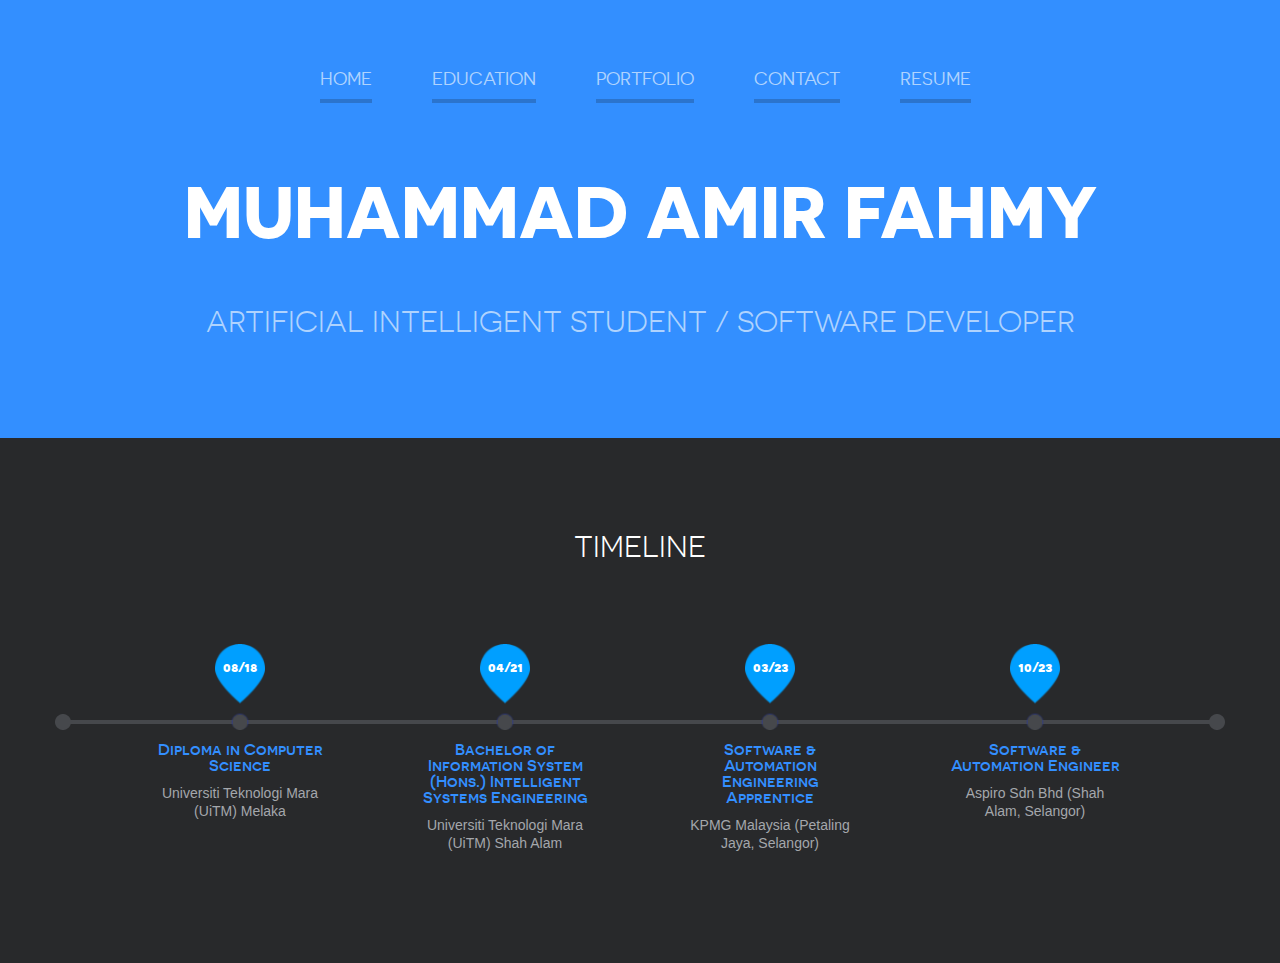
<file: index.html>
<!DOCTYPE html>
<!--[if lte IE 8]> <html class="oldie" lang="en"> <![endif]-->
<!--[if IE 9]> <html class="ie9" lang="en"> <![endif]-->
<!--[if gt IE 9]><!-->
<html lang="en">
  <!--<![endif]-->
  <head>
    <meta charset="utf-8" />
    <meta
      name="viewport"
      content="width=device-width, initial-scale=1, maximum-scale=1, minimum-scale=1, user-scalable=no"
    />
    <meta http-equiv="X-UA-Compatible" content="IE=edge,chrome=1" />
    <meta name="format-detection" content="telephone=no" />
    <title>Muhammad Amir Fahmy</title>
    <link
      rel="stylesheet"
      href="js/fancybox/jquery.fancybox.css"
      type="text/css"
      media="screen"
    />
    <link rel="stylesheet" href="css/all.css" />
    <link rel="stylesheet" href="css/screen.css" />
    <!--[if lt IE 9]>
      <script src="http://html5shiv.googlecode.com/svn/trunk/html5.js"></script>
    <![endif]-->
  </head>
  <body>
    <div id="wrapper">
      <div class="wrapper-holder">
        <header id="header">
          <a class="menu_trigger" href="#">menu</a>
          <nav id="nav">
            <ul>
              <li><a class="active" href="index.html">Home</a></li>
              <li><a href="educations.html">Education</a></li>
              <li><a href="portfolio.html">Portfolio</a></li>
              <li><a href="contact.html">Contact</a></li>
              <li><a href="./files/RESUME_FAHMY.pdf">Resume</a></li>
            </ul>
          </nav>
          <h1 class="logo">Muhammad Amir Fahmy</h1>
          <h2 class="slogan">
            Artificial Intelligent Student / Software Developer
          </h2>
        </header>
      </div>
      <div class="wrapper-holder grey">
        <section id="main">
          <h2>Timeline</h2>
          <div class="box_timeline_holder">
            <div class="box_timeline">
              <ul>
                <li>
                  <div class="date">
                    <span>08/18</span>
                  </div>
                  <h3>Diploma in Computer Science</h3>
                  <p>Universiti Teknologi Mara (UiTM) Melaka</p>
                </li>
                <li>
                  <div class="date">
                    <span>04/21</span>
                  </div>
                  <h3>
                    Bachelor of Information System (Hons.) Intelligent Systems
                    Engineering
                  </h3>
                  <p>Universiti Teknologi Mara (UiTM) Shah Alam</p>
                </li>
                <li>
                  <div class="date">
                    <span>03/23</span>
                  </div>
                  <h3>Software & Automation Engineering Apprentice</h3>
                  <p>KPMG Malaysia (Petaling Jaya, Selangor)</p>
                </li>
                <li>
                  <div class="date">
                    <span>10/23</span>
                  </div>
                  <h3>Software & Automation Engineer</h3>
                  <p>Aspiro Sdn Bhd (Shah Alam, Selangor)</p>
                </li>
              </ul>
            </div>
          </div>
        </section>
      </div>
    </div>
    <script src="http://code.jquery.com/jquery-1.11.1.min.js"></script>
    <script src="js/isotope.pkgd.min.js"></script>
    <script src="js/cells-by-row.js"></script>
    <script
      type="text/javascript"
      src="js/fancybox/jquery.fancybox.pack.js"
    ></script>
    <script type="text/javascript" src="js/main.js"></script>
  </body>
</html>
</file>
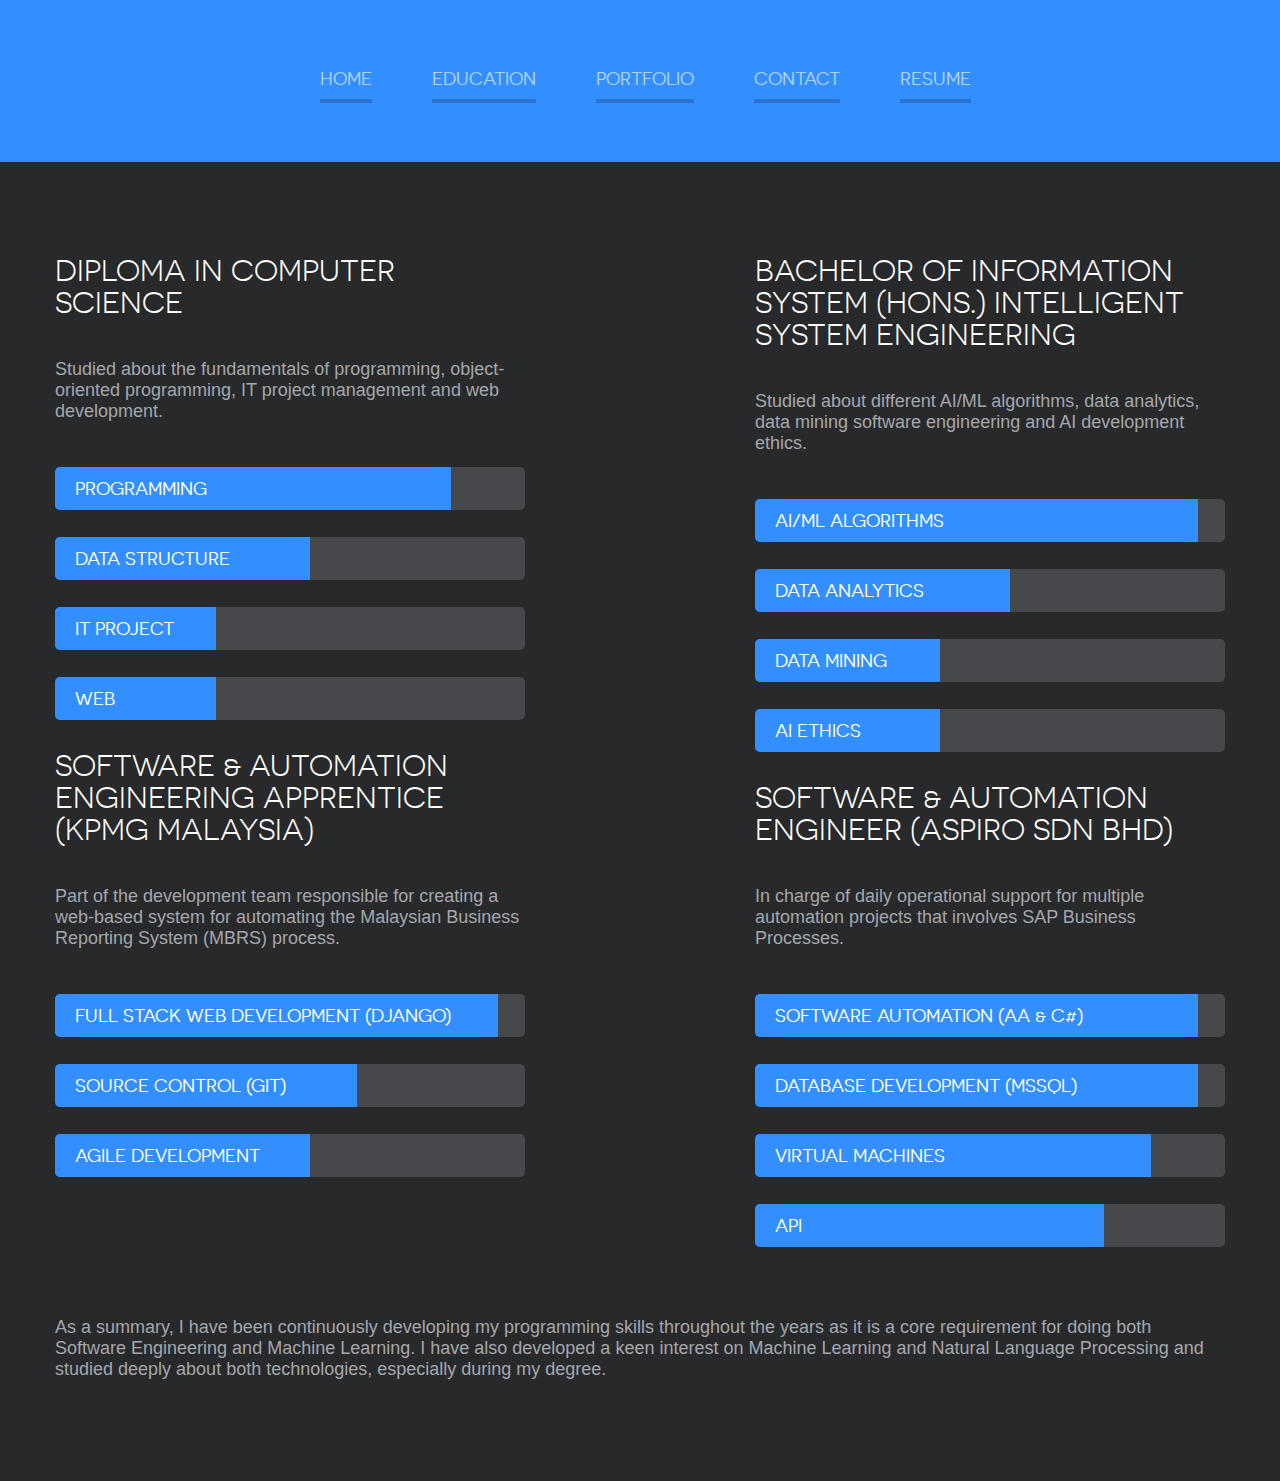
<file: educations.html>
<!DOCTYPE html>
<!--[if lte IE 8]> <html class="oldie" lang="en"> <![endif]-->
<!--[if IE 9]> <html class="ie9" lang="en"> <![endif]-->
<!--[if gt IE 9]><!-->
<html lang="en">
  <!--<![endif]-->
  <head>
    <meta charset="utf-8" />
    <meta
      name="viewport"
      content="width=device-width, initial-scale=1, maximum-scale=1, minimum-scale=1, user-scalable=no"
    />
    <meta http-equiv="X-UA-Compatible" content="IE=edge,chrome=1" />
    <meta name="format-detection" content="telephone=no" />
    <title>Muhammad Amir Fahmy</title>
    <link
      rel="stylesheet"
      href="js/fancybox/jquery.fancybox.css"
      type="text/css"
      media="screen"
    />
    <link rel="stylesheet" href="css/all.css" />
    <link rel="stylesheet" href="css/screen.css" />
    <!--[if lt IE 9]>
      <script src="http://html5shiv.googlecode.com/svn/trunk/html5.js"></script>
    <![endif]-->
  </head>
  <body>
    <div id="wrapper" class="inner">
      <div class="wrapper-holder">
        <header id="header">
          <a class="menu_trigger" href="#">menu</a>
          <nav id="nav">
            <ul>
              <li><a href="index.html">Home</a></li>
              <li><a class="active" href="educations.html">Education</a></li>
              <li><a href="portfolio.html">Portfolio</a></li>
              <li><a href="contact.html">Contact</a></li>
              <li><a href="./files/RESUME_FAHMY.pdf">Resume</a></li>
            </ul>
          </nav>
        </header>
      </div>
      <div class="wrapper-holder grey">
        <section id="main">
          <div class="skills_holder">
            <div class="column">
              <h2>Diploma in Computer Science</h2>
              <p>
                Studied about the fundamentals of programming, object-oriented
                programming, IT project management and web development.
              </p>
              <ul class="progress">
                <li><span class="programming">Programming</span></li>
                <li><span class="ds">Data Structure</span></li>
                <li><span class="it">IT Project Management</span></li>
                <li><span class="webdev">Web Development</span></li>
              </ul>
            </div>
            <div class="column column-add">
              <h2>
                Bachelor of Information System (Hons.) Intelligent System
                Engineering
              </h2>
              <p>
                Studied about different AI/ML algorithms, data analytics, data
                mining software engineering and AI development ethics.
              </p>
              <ul class="progress">
                <li><span class="ai">AI/ML Algorithms</span></li>
                <li><span class="data-analytic">Data Analytics</span></li>
                <li><span class="data-mining">Data Mining</span></li>
                <li><span class="ai-ethic">AI Ethics</span></li>
              </ul>
            </div>
            <div class="column">
              <h2>
                Software & Automation Engineering Apprentice (KPMG Malaysia)
              </h2>
              <p>
                Part of the development team responsible for creating a
                web-based system for automating the Malaysian Business Reporting
                System (MBRS) process.
              </p>
              <ul class="progress">
                <li>
                  <span class="django"
                    >Full Stack Web Development (Django)</span
                  >
                </li>
                <li><span class="git">Source Control (Git)</span></li>
                <li><span class="agile">Agile Development</span></li>
              </ul>
            </div>
            <div class="column column-add">
              <h2>Software & Automation Engineer (Aspiro Sdn Bhd)</h2>
              <p>
                In charge of daily operational support for multiple automation
                projects that involves SAP Business Processes.
              </p>
              <ul class="progress">
                <li>
                  <span class="csharp">Software Automation (AA & C#)</span>
                </li>
                <li>
                  <span class="database">Database Development (MSSQL)</span>
                </li>
                <li><span class="vm">Virtual Machines</span></li>
                <li><span class="api">API</span></li>
              </ul>
            </div>
          </div>
          <p>
            As a summary, I have been continuously developing my programming
            skills throughout the years as it is a core requirement for doing
            both Software Engineering and Machine Learning. I have also
            developed a keen interest on Machine Learning and Natural Language
            Processing and studied deeply about both technologies, especially
            during my degree.
          </p>
        </section>
      </div>
    </div>
    <script src="http://code.jquery.com/jquery-1.11.1.min.js"></script>
    <script src="js/isotope.pkgd.min.js"></script>
    <script src="js/cells-by-row.js"></script>
    <script
      type="text/javascript"
      src="js/fancybox/jquery.fancybox.pack.js"
    ></script>
    <script type="text/javascript" src="js/main.js"></script>
  </body>
  <style>
    .progress li span.programming {
      width: 80%;
    }
    .progress li span.ds {
      width: 50%;
    }
    .progress li span.it {
      width: 30%;
    }
    .progress li span.webdev {
      width: 30%;
    }
    .progress li span.ai {
      width: 90%;
    }
    .progress li span.data-analytic {
      width: 50%;
    }
    .progress li span.data-mining {
      width: 35%;
    }
    .progress li span.ai-ethic {
      width: 35%;
    }
    .progress li span.proposal {
      width: 60%;
    }
    .progress li span.setup {
      width: 50%;
    }
    .progress li span.ecommerce {
      width: 35%;
    }
    .progress li span.django {
      width: 90%;
    }
    .progress li span.git {
      width: 60%;
    }
    .progress li span.agile {
      width: 50%;
    }
    .progress li span.csharp {
      width: 90%;
    }
    .progress li span.database {
      width: 90%;
    }
    .progress li span.vm {
      width: 80%;
    }
    .progress li span.api {
      width: 70%;
    }
  </style>
</html>
</file>
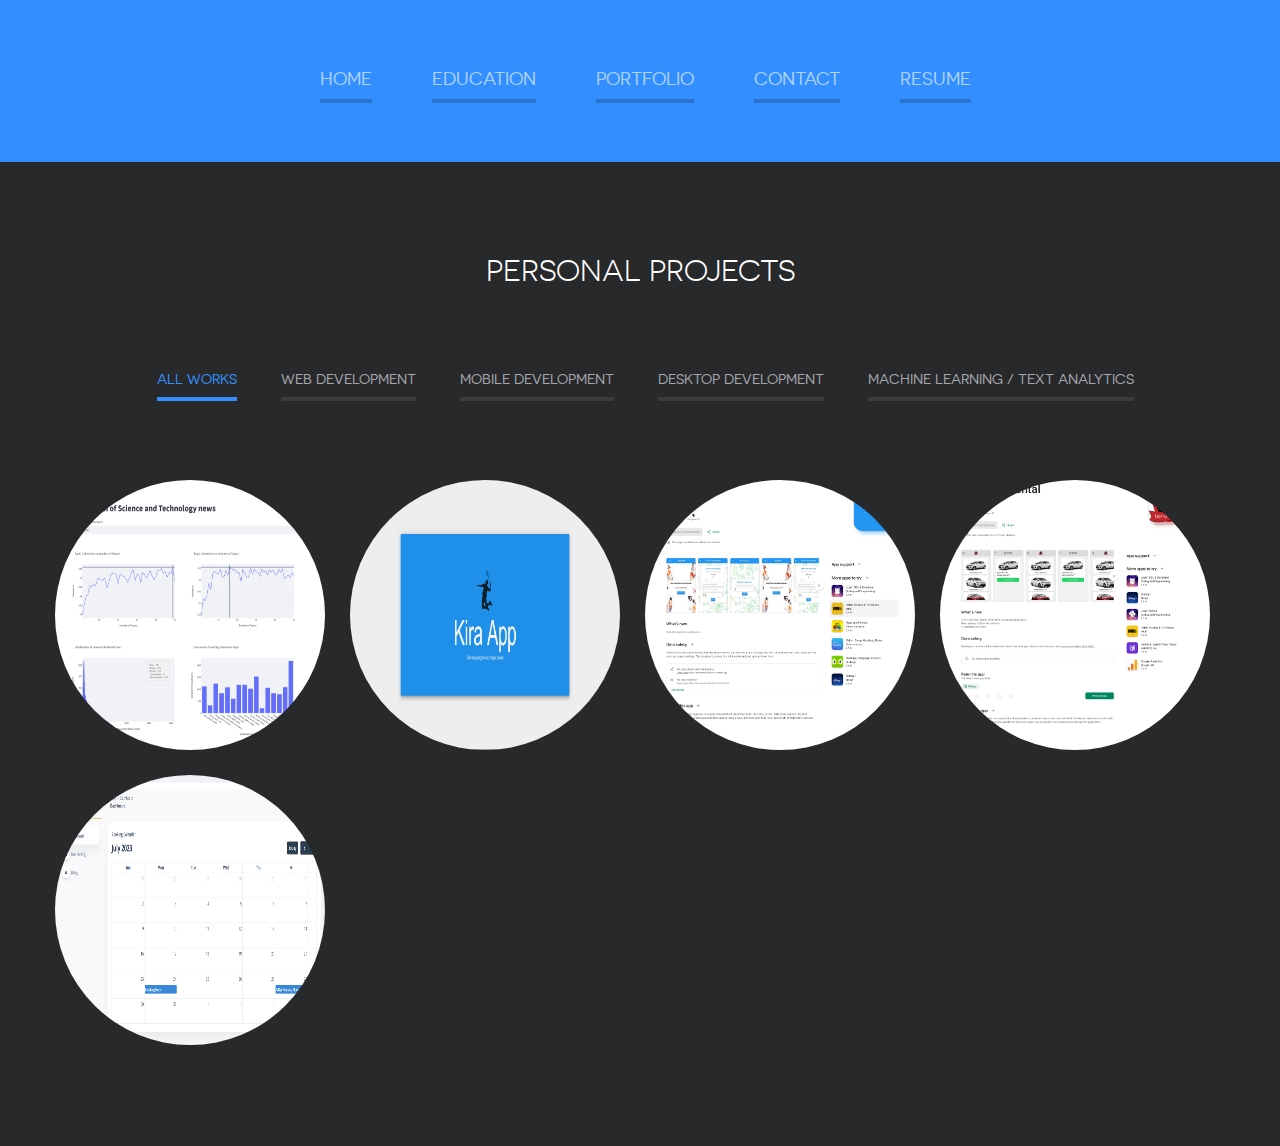
<file: portfolio.html>
<!DOCTYPE html>
<!--[if lte IE 8]> <html class="oldie" lang="en"> <![endif]-->
<!--[if IE 9]> <html class="ie9" lang="en"> <![endif]-->
<!--[if gt IE 9]><!-->
<html lang="en">
  <!--<![endif]-->
  <head>
    <meta charset="utf-8" />
    <meta
      name="viewport"
      content="width=device-width, initial-scale=1, maximum-scale=1, minimum-scale=1, user-scalable=no"
    />
    <meta http-equiv="X-UA-Compatible" content="IE=edge,chrome=1" />
    <meta name="format-detection" content="telephone=no" />
    <title>Muhammad Amir Fahmy</title>
    <!-- add fancybox.css -->
    <link
      rel="stylesheet"
      href="js/fancybox/jquery.fancybox.css"
      type="text/css"
      media="screen"
    />
    <link rel="stylesheet" href="css/all.css" />
    <link rel="stylesheet" href="css/screen.css" />
    <!--[if lt IE 9]>
      <script src="http://html5shiv.googlecode.com/svn/trunk/html5.js"></script>
    <![endif]-->
  </head>
  <body>
    <div id="wrapper" class="portfolio">
      <div class="wrapper-holder">
        <header id="header">
          <a class="menu_trigger" href="#">menu</a>
          <nav id="nav">
            <ul>
              <li><a href="index.html">Home</a></li>
              <li><a href="educations.html">Education</a></li>
              <li><a class="active" href="portfolio.html">Portfolio</a></li>
              <li><a href="contact.html">Contact</a></li>
              <li><a href="./files/RESUME_FAHMY.pdf">Resume</a></li>
            </ul>
          </nav>
        </header>
      </div>
      <div class="wrapper-holder grey">
        <section id="main">
          <h2>Personal Projects</h2>
          <ul id="filters" class="sub_nav">
            <li class="active" data-filter="*">All works</li>
            <li data-filter=".web">Web development</li>
            <li data-filter=".mobile">Mobile development</li>
            <li data-filter=".desktop">Desktop development</li>
            <li data-filter=".data-analytics">
              Machine learning / Text analytics
            </li>
          </ul>
          <ul id="container" class="item-list">
            <li class="item data-analytics">
              <div class="image">
                <img src="images/snt.png" alt="" width="550" height="270" />
                <div class="hover">
                  <a class="fancybox" rel="gallery1" href="#portfolio_1">
                    <div class="item-content">
                      <h4>
                        Topic Modeling / Analysis of Science and Technology News
                      </h4>
                      <p>
                        An analysis of topics for Science and Technology news
                        using LDA algorithm. Web app built using Streamlit.
                      </p>
                    </div>
                  </a>
                </div>
              </div>
            </li>
            <li class="item web">
              <div class="image">
                <img src="images/react-kira.png" width="550" height="270" />
                <div class="hover">
                  <a class="fancybox" rel="gallery1" href="#portfolio_2">
                    <div class="item-content">
                      <h4>Badminton Fee Calculator</h4>
                      <p>
                        A simple React app for enabling badminton session admins
                        to calculate fees for members based on court price,
                        number and price of shuttle, and number of players.
                      </p>
                    </div>
                  </a>
                </div>
              </div>
            </li>
            <li class="item mobile">
              <div class="image">
                <img src="images/sado.png" alt="" width="550" height="270" />
                <div class="hover">
                  <a class="fancybox" rel="gallery1" href="#portfolio_3">
                    <div class="item-content">
                      <h4>Smart Application Diet Organizer (SADO)</h4>
                      <p>
                        An expert system that is built using React Native and
                        Django that recommends the user a daily calorie range
                        intake based on their height, weight, gender and
                        activeness.
                      </p>
                    </div>
                  </a>
                </div>
              </div>
            </li>
            <li class="item mobile">
              <div class="image">
                <img src="images/maf-cr.png" alt="" width="550" height="270" />
                <div class="hover">
                  <a class="fancybox" rel="gallery1" href="#portfolio_4">
                    <div class="item-content">
                      <h4>MAF Car Rental</h4>
                      <p>
                        A React Native app that show information of available
                        cars for rent and its price, and lets users notify the
                        renter of the car that they want to rent.
                      </p>
                    </div>
                  </a>
                </div>
              </div>
            </li>
            <li class="item desktop">
              <div class="image">
                <img
                  src="images/kesidang-ms.png"
                  alt=""
                  width="550"
                  height="270"
                />
                <div class="hover">
                  <a class="fancybox" rel="gallery1" href="#portfolio_5">
                    <div class="item-content">
                      <h4>Kesidang Management System</h4>
                      <p>
                        An Electron desktop application that lets user manage
                        customer homestay booking.
                      </p>
                    </div>
                  </a>
                </div>
              </div>
            </li>
          </ul>
        </section>
      </div>
    </div>
    <div style="display: none">
      <div id="portfolio_1" class="popup_portfolio">
        <img src="images/snt.png" alt="" />
        <h3>
          Topic Modeling / Analysis of Science and Technology News
          <a href="https://github.com/khunamir/SNT-Topic-Modeling">(Link)</a>
        </h3>
        <p>
          This project aims to provide an analytic of news documents using
          topics generated by a machine learning algorithm. Streamlit is used as
          the interface for showing all the analysis done on all scraped news
          from websites like Popular Science, Discover Magazine and also Cosmos
          Magazine. These websites are sites of popular Science and Technology
          news outlets that caters more towards the general audience. The
          articles are scraped using BeautifulSoup, while the visualizations are
          done using Plotly. The LDA topic model was trained using the model
          provided by Gensim. The topics provided by the LDA topic model serves
          as the foundation for the all the analysis.
        </p>
      </div>
      <div id="portfolio_2" class="popup_portfolio">
        <img src="images/react-kira-kira.png" alt="" />
        <h3>
          Kira App
          <a href="https://kira-kira.vercel.app/">(Link)</a>
        </h3>
        <p>
          This project is a hobby project I made to solve the problem usually
          faced by hosts of badminton sessions in which they would need to
          divide the total fees among all the players. This is usually done
          using a calculator app on the phone which can take some time. Through
          this app, all you need is to key in the numbers for total court fees,
          price of whole shuttle in one tube, how many of them were used and
          lastly the numbers of players that are in the session. Then, the app
          will straight up show the fee needed to be paid by each player.
        </p>
      </div>
      <div id="portfolio_3" class="popup_portfolio">
        <img src="images/sado.png" alt="" />
        <h3>
          Smart Application Diet Organizer
          <a
            href="https://play.google.com/store/apps/details?id=com.watashiseikaku.sadofuzzyrn&hl=en&gl=US"
            >(Link)</a
          >
        </h3>
        <p>
          This project is an expert system that can recommend to the users their
          recommended daily calorie intake. This system will be making the
          inference based on inputs of the users' height, weight, gender and
          physical activeness. The inference are made using an Python inference
          engine called 'experta'. The inference process are done on the Django
          backend and results are then sent back to the React Native mobile app.
        </p>
      </div>
      <div id="portfolio_4" class="popup_portfolio">
        <img src="images/maf-cr.png" alt="" />
        <h3>
          MAF Car Rental
          <a
            href="https://play.google.com/store/apps/details?id=com.maf.crApp&hl=en&gl=US"
            >(Link)</a
          >
        </h3>
        <p>
          This project is another hobby project that I made in the hope of
          promoting a car rental business. The React Native app provides
          information to users of the cars that they provide for rental service
          and the fee for each day. The user would then be able to go straight
          to WhatsApp from the app by clicking a button, and a pre-made message,
          asking the renter for the car they want to rent.
        </p>
      </div>
      <div id="portfolio_5" class="popup_portfolio">
        <img src="images/kesidang-ms.png" alt="" />
        <h3>
          Kesidang Management System
          <a href="https://github.com/khunamir/kesidang-ms">(Link)</a>
        </h3>
        <p>
          This project is a project that I made to help a homestay business in
          managing all their bookings. The Electron app will show all the
          bookings in a calendar view using a Javascript library called
          FullCalendar.js. Through this app, the admin of the business would be
          able to add, delete and edit bookings.
        </p>
      </div>
    </div>
    <script src="https://code.jquery.com/jquery-1.11.1.min.js"></script>
    <script src="js/isotope.pkgd.min.js"></script>
    <script src="js/cells-by-row.js"></script>
    <script
      type="text/javascript"
      src="js/fancybox/jquery.fancybox.pack.js"
    ></script>
    <script type="text/javascript" src="js/main.js"></script>
  </body>
</html>
</file>
<file: css/all.css>
@font-face {
  font-family: "novecentosanswide";
  src: url("../fonts/novecentosanswide-normal-webfont.eot");
  src: url("../fonts/novecentosanswide-normal-webfont.eot?#iefix")
      format("embedded-opentype"),
    url("../fonts/novecentosanswide-normal-webfont.woff") format("woff"),
    url("../fonts/novecentosanswide-normal-webfont.ttf") format("truetype"),
    url("../fonts/novecentosanswide-normal-webfont.svg#novecento_sans_widenormal")
      format("svg");
  font-weight: normal;
  font-style: normal;
}
@font-face {
  font-family: "novecentosanswide";
  src: url("../fonts/novecentosanswide-bold-webfont.eot");
  src: url("../fonts/novecentosanswide-bold-webfont.eot?#iefix")
      format("embedded-opentype"),
    url("../fonts/novecentosanswide-bold-webfont.woff") format("woff"),
    url("../fonts/novecentosanswide-bold-webfont.ttf") format("truetype"),
    url("../fonts/novecentosanswide-bold-webfont.svg#novecentosanswidebold")
      format("svg");
  font-weight: bold;
  font-style: normal;
}
@font-face {
  font-family: "novecento_sans_widebook";
  src: url("../fonts/novecentosanswide-book-webfont.eot");
  src: url("../fonts/novecentosanswide-book-webfont.eot?#iefix")
      format("embedded-opentype"),
    url("../fonts/novecentosanswide-book-webfont.woff") format("woff"),
    url("../fonts/novecentosanswide-book-webfont.ttf") format("truetype"),
    url("../fonts/novecentosanswide-book-webfont.svg#novecento_sans_widebook")
      format("svg");
  font-weight: normal;
  font-style: normal;
}
@font-face {
  font-family: "novecento_sans_widemedium";
  src: url("../fonts/novecentosanswide-medium-webfont.eot");
  src: url("../fonts/novecentosanswide-medium-webfont.eot?#iefix")
      format("embedded-opentype"),
    url("../fonts/novecentosanswide-medium-webfont.woff") format("woff"),
    url("../fonts/novecentosanswide-medium-webfont.ttf") format("truetype"),
    url("../fonts/novecentosanswide-medium-webfont.svg#novecento_sans_widemedium")
      format("svg");
  font-weight: normal;
  font-style: normal;
}
html,
body,
div,
span,
applet,
object,
iframe,
h1,
h2,
h3,
h4,
h5,
h6,
p,
blockquote,
pre,
a,
abbr,
acronym,
address,
big,
cite,
code,
del,
dfn,
em,
img,
ins,
kbd,
q,
s,
samp,
small,
strike,
sub,
sup,
tt,
var,
b,
u,
i,
center,
dl,
dt,
dd,
ol,
ul,
li,
fieldset,
form,
label,
legend,
table,
caption,
tbody,
tfoot,
thead,
tr,
th,
td,
article,
aside,
canvas,
details,
figcaption,
figure,
footer,
header,
hgroup,
menu,
nav,
section,
summary,
time,
mark,
audio,
video {
  margin: 0;
  padding: 0;
  border: 0;
  font-size: 100%;
  font: inherit;
  vertical-align: baseline;
}

article,
aside,
details,
figcaption,
figure,
footer,
header,
hgroup,
menu,
nav,
section {
  display: block;
}

img {
  vertical-align: middle;
}

ol,
ul {
  list-style: none;
}

blockquote,
q {
  quotes: none;
}

blockquote:before,
blockquote:after,
q:before,
q:after {
  content: "";
  content: none;
}

table {
  border-collapse: collapse;
  border-spacing: 0;
}

a[href],
label[for],
select,
input[type="checkbox"],
input[type="radio"] {
  cursor: pointer;
}

button,
input[type="button"],
input[type="image"],
input[type="reset"],
input[type="submit"] {
  padding: 0;
  overflow: visible;
  cursor: pointer;
}
input[type="text"],
input[type="email"],
input[type="reset"],
input[type="button"],
input[type="submit"],
button {
  -webkit-appearance: none;
  -webkit-border-radius: 0;
}
input[type="url"],
input[type="password"],
input[type="text"],
input[type="email"],
input[type="reset"],
input[type="button"],
input[type="submit"],
button,
textarea {
  -webkit-appearance: none;
  -webkit-border-radius: 0;
  box-sizing: border-box;
  -webkit-box-sizing: border-box;
  -moz-box-sizing: border-box;
}

button::-moz-focus-inner,
input[type="button"]::-moz-focus-inner,
input[type="image"]::-moz-focus-inner,
input[type="reset"]::-moz-focus-inner,
input[type="submit"]::-moz-focus-inner {
  border: 0;
}

body,
html {
  height: 100%;
}
body {
  margin: 0;
  color: #a4a7ac;
  font: 18px Arial, Helvetica, sans-serif;
  -webkit-text-size-adjust: none;
}
img {
  border-style: none;
  vertical-align: top;
}
a {
  text-decoration: none;
  color: #6e6e6e;
}
a:hover {
  text-decoration: underline;
}
#wrapper {
  width: 100%;
  height: 100%;
  display: table;
}
.wrapper-holder {
  width: 100%;
  display: table-row;
  background: #338fff;
}
.wrapper-holder.grey {
  background: #28292b;
}
#header {
  max-width: 1170px;
  margin: 0 auto;
  padding: 69px 0 50px;
  position: relative;
}
.menu_trigger {
  width: 31px;
  height: 31px;
  right: 0;
  background: url(../images/btn_mobile_menu.png) no-repeat;
  text-indent: -9999em;
  display: none;
  top: 5px;
  position: absolute;
}
.logo {
  text-align: center;
  font-family: "novecentosanswide";
  font-weight: bold;
  color: #fff;
  font-size: 72px;
  line-height: 74px;
  display: block;
  text-transform: uppercase;
  margin: 85px 0 23px;
}
#nav {
  position: relative;
  display: table;
  margin: 0 auto 22px;
  padding: 0 0 0 10px;
}
#nav ul {
  text-align: center;
}
#nav ul li {
  float: left;
  padding: 0 0 0 60px;
}
#nav ul li:first-child {
  padding: 0;
}
#nav ul a {
  color: #afd3fe;
  font-size: 18px;
  line-height: 20px;
  text-transform: uppercase;
  padding: 0 0 10px;
  border-bottom: 4px solid #2b74cd;
  font-family: "novecentosanswide";
  font-weight: normal;
}
#nav ul a:hover,
#nav ul a.active {
  color: #fff;
  border-bottom: 4px solid #fff;
  text-decoration: none;
  -webkit-transition: all 0.5s ease-in-out;
  -moz-transition: all 0.5s ease-in-out;
  -o-transition: all 0.5s ease-in-out;
  transition: all 0.5s ease-in-out;
}
h2.slogan {
  display: block;
  text-align: center;
  text-transform: uppercase;
  font-family: "novecento_sans_widebook";
  font-size: 30px;
  line-height: 32px;
  color: #afd3fe;
  padding: 34px 0 50px 0;
}
/*main
 */
#main {
  max-width: 1170px;
  margin: 0 auto;
  padding: 93px 0 76px;
  position: relative;
}
#main h2 {
  display: block;
  text-align: center;
  text-transform: uppercase;
  font-family: "novecento_sans_widebook";
  font-size: 30px;
  line-height: 32px;
  color: #fff;
  margin: 0 0 81px;
}
.box_timeline_holder {
  background: url(../images/bg_timeline_l.png) no-repeat 0 70px;
  position: relative;
  padding: 0 0 0 100px;
  overflow: hidden;
}
.box_timeline {
  background: url(../images/bg_timeline_r.png) no-repeat 100% 70px;
  position: relative;
  padding: 0 100px 0 0;
  overflow: hidden;
}
.box_timeline ul {
  position: relative;
  background: url(../images/bg_ul.gif) repeat-x 0 76px;
  overflow: hidden;
}
.box_timeline ul li {
  float: left;
  width: 170px;
  margin: 0 0 0 95px;
  background: url(../images/bg_ul.gif) repeat-x 0 76px;
}
.box_timeline ul li:first-child {
  margin: 0;
}
.box_timeline ul li .date {
  background: url(../images/bg_timeline_c.png) no-repeat 50% 0;
  height: 86px;
  width: 170px;
  margin: 0 auto 12px;
  overflow: hidden;
}
.box_timeline ul li .date span {
  font-family: "novecentosanswide";
  font-weight: bold;
  color: #fff;
  font-size: 14px;
  line-height: 16px;
  display: block;
  text-align: center;
  padding: 15px 0 0 0;
}
.box_timeline h3 {
  font-family: "novecento_sans_widemedium";
  color: #338fff;
  font-size: 16px;
  line-height: 16px;
  display: block;
  text-align: center;
  margin: 0 0 10px;
}
.box_timeline p {
  font-family: Arial, Helvetica, sans-serif;
  color: #a4a7ac;
  font-size: 14px;
  line-height: 18px;
  display: block;
  text-align: center;
  margin: 0 0 10px;
}
/*skills*/
#main .skills_holder h2 {
  text-align: left;
  margin: 0 0 40px;
}
.skills_holder {
  width: 100%;
  overflow: hidden;
  margin: 0 0 40px;
}
.skills_holder .column {
  width: 470px;
  float: left;
  margin: 0 10px 0 0;
}
.skills_holder .column.column-add {
  float: right;
  margin: 0;
}
.progress {
  overflow: hidden;
  width: 100%;
  margin: 20px 0 3px 0;
}
.progress li {
  overflow: hidden;
  height: 43px;
  line-height: 43px;
  background: #46484c;
  border-radius: 5px;
  behavior: url(css/PIE.htc);
  margin: 0 0 27px;
}
.progress li span {
  background: #338fff;
  color: #fff;
  text-transform: uppercase;
  display: block;
  font-family: "novecentosanswide";
  font-weight: normal;
  font-size: 18px;
  padding: 0 0 0 20px;
}
.progress li span.photoshop {
  width: 100%;
}
.progress li span.illustrator {
  width: 70%;
}
.progress li span.indesign {
  width: 40%;
}
.progress li span.flash {
  width: 80%;
}
.progress li span.html {
  width: 75%;
}
.progress li span.wordpress {
  width: 85%;
}
.progress li span.jquery {
  width: 70%;
}
.progress li span.seo {
  width: 40%;
}
.plagin_list {
  width: 100%;
  overflow: hidden;
  margin: 0 0 65px;
}
.plagin_list li {
  float: left;
  margin: 0 0 0 25px;
  border-radius: 50%;
  behavior: url(css/PIE.htc);
  text-indent: -9999px;
  background: #28292b;
  width: 121px;
  height: 121px;
  position: relative;
  display: inline-block;
  border: 1px solid #46484c;
}
.plagin_list li:first-child {
  margin: 0;
}
.plagin_list li a {
  display: block;
  vertical-align: middle;
  height: 100%;
  position: relative;
}
.plagin_list li.li_1 a {
  background: url(../images/icon_ps.png) no-repeat 50% 50%;
}
.plagin_list li.li_2 a {
  background: url(../images/icon_ai.png) no-repeat 50% 50%;
}
.plagin_list li.li_3 a {
  background: url(../images/icon_ld.png) no-repeat 50% 50%;
}
.plagin_list li.li_4 a {
  background: url(../images/icon_fl.png) no-repeat 50% 50%;
}
.plagin_list li.li_5 a {
  background: url(../images/icon_html.png) no-repeat 50% 50%;
}
.plagin_list li.li_6 a {
  background: url(../images/icon_wp.png) no-repeat 50% 50%;
}
.plagin_list li.li_7 a {
  background: url(../images/icon_jq.png) no-repeat 50% 50%;
}
.plagin_list li.li_8 a {
  background: url(../images/icon_seo.png) no-repeat 50% 50%;
}
.wrapper-holder.grey p {
  padding: 0 0 25px;
}
.plagin_list.none {
  display: none;
}

/*portfolio*/
.sub_nav {
  position: relative;
  display: table;
  margin: 0 auto 79px;
  padding: 0 0 0 10px;
  text-align: center;
}
.sub_nav li {
  padding: 0 0 0 45px;
  display: inline-block;
}
/* .sub_nav li:first-child{padding: 0;} */
.sub_nav a {
  color: #a4a7ac;
  font-size: 14px;
  line-height: 16px;
  text-transform: uppercase;
  padding: 0 0 10px;
  border-bottom: 4px solid #3b3c3e;
  font-family: "novecentosanswide";
  font-weight: normal;
}
.sub_nav a:hover,
.sub_nav a.active {
  color: #338fff;
  border-bottom: 4px solid #338fff;
  text-decoration: none;
  -webkit-transition: all 0.5s ease-in-out;
  -moz-transition: all 0.5s ease-in-out;
  -o-transition: all 0.5s ease-in-out;
  transition: all 0.5s ease-in-out;
}
/* begin add */
.sub_nav li {
  color: #a4a7ac;
  font-size: 14px;
  line-height: 16px;
  text-transform: uppercase;
  margin: 0 22px;
  padding: 0 0 10px;
  border-bottom: 4px solid #3b3c3e;
  font-family: "novecentosanswide";
  font-weight: normal;
}
.sub_nav li:hover,
.sub_nav .active {
  color: #338fff;
  border-bottom: 4px solid #338fff;
  text-decoration: none;
  cursor: pointer;
  -webkit-transition: all 0.5s ease-in-out;
  -moz-transition: all 0.5s ease-in-out;
  -o-transition: all 0.5s ease-in-out;
  transition: all 0.5s ease-in-out;
}
/* end add */
.item-list {
  overflow: hidden;
  text-align: center;
  margin: 0 0 0 -24px;
}
.item-list li {
  display: inline-block;
  margin: 0 0 25px 24px;
  vertical-align: top;
  font-size: 0;
}
.item {
  text-align: center;
  width: 270px;
  margin: 0 auto;
}
.item .image {
  position: relative;
}
.item .image img {
  max-width: 100%;
  border-radius: 50%;
}
.item .hover {
  display: none;
  height: 100%;
  left: 0;
  position: absolute;
  top: 0;
  width: 100%;
  background: #66acff;
  opacity: 0.9;
  border-radius: 50%;
  behavior: url(css/PIE.htc);
}
.item .hover.active {
  display: block;
}
.item .item-content {
  position: relative;
  display: table-cell;
  vertical-align: middle;
  height: 270px;
  z-index: 400;
  padding: 0 30px;
}
.item a {
  text-decoration: none;
}
.item .item-content h4 {
  display: block;
  background: url(../images/bg_white_border.gif) no-repeat 50% 100%;
  color: #fff;
  text-transform: uppercase;
  font-family: "novecentosanswide";
  font-weight: bold;
  font-size: 14px;
  line-height: 16px;
  padding: 0 0 20px;
  text-align: center;
  margin: 0 0 15px;
}
.item .item-content p {
  color: #fff;
  text-align: center;
  display: block;
  font-size: 15px;
  line-height: 17px;
}
/*contact*/
.clear {
  clear: both;
}
.images_holder {
  float: left;
  margin: 5px 130px 0 0;
  width: 370px;
}
.images_holder img {
  width: 100%;
  height: auto;
  display: inline;
}
.box_contact {
  overflow: hidden;
  margin: 54px 0 0 0;
}
.box_contact span {
  color: #fff;
  font-family: "novecento_sans_widebook";
  font-size: 30px;
  line-height: 32px;
  text-transform: uppercase;
  display: block;
  margin: 0 0 55px;
  padding: 5px 0 18px 80px;
}
.box_contact span.email {
  background: url(../images/email-54.png) no-repeat;
}
.box_contact span.linkedin {
  background: url(../images/linkedin-54.png) no-repeat;
  width: '100px';
}
.box_contact span.github {
  background: url(../images/github-54.png) no-repeat;
}
/*footer
 */
#footer {
  width: 100%;
  overflow: hidden;
  display: table-footer-group;
  background: #fff;
}
.footer-content {
  max-width: 1170px;
  margin: 0 auto;
  padding: 45px 0 20px;
  color: #a5a5a5;
}
.footer-content .social {
  overflow: hidden;
  margin: 0 auto 45px;
  width: 670px;
  display: flex;
  justify-content: center;
  align-items: center;
}
.footer-content .social li {
  float: left;
  margin: 0 0 0 10px;
  border-radius: 50%;
  behavior: url(css/PIE.htc);
  text-indent: -9999px;
  background: #338fff;
  width: 60px;
  height: 60px;
  position: relative;
  display: table;
}
.footer-content .social li:first-child {
  margin: 0;
}
.footer-content .social li:hover {
  background: #338fff;
  -webkit-transition: all 0.5s ease-in-out;
  -moz-transition: all 0.5s ease-in-out;
  -o-transition: all 0.5s ease-in-out;
  transition: all 0.5s ease-in-out;
}
.footer-content .social li a {
  display: table-cell;
  position: relative;
}
.footer-content .social li.email a {
  background: url(../images/icon_email.png) no-repeat 50% 50%;
}
.footer-content .social li.facebook a {
  background: url(../images/icon_fb.png) no-repeat 50% 50%;
}
.footer-content .social li.google a {
  background: url(../images/icon_gl.png) no-repeat 50% 50%;
}
.footer-content .social li.twitter a {
  background: url(../images/icon_tw.png) no-repeat 50% 50%;
}
.footer-content .social li.pinterest a {
  background: url(../images/icon_pn.png) no-repeat 50% 50%;
}
.footer-content p {
  font: 18px/20px Arial, Helvetica, sans-serif;
  display: block;
  text-align: center;
  color: #929c95;
}
/* begin add	 */
.popup_portfolio {
  max-width: 1132px;
}
.popup_portfolio h3 {
  padding-top: 26px;
  font-family: "novecentosanswide";
  font-weight: bold;
  color: #63666a;
  font-size: 18px;
  line-height: 18px;
  text-transform: uppercase;
}
.popup_portfolio time {
  font-family: "novecentosanswide";
  color: #abacaf;
  font-size: 12px;
  line-height: 12px;
  text-transform: uppercase;
}
.popup_portfolio p {
  padding: 17px 0 8px;
  color: #808286;
  font-size: 16px;
  line-height: 30px;
}
.popup_portfolio img {
  width: 100%;
  height: auto;
  border-radius: 8px;
}
.fancybox-close {
  width: 46px;
  height: 46px;
  top: -23px;
  right: -20px;
  background-image: url(../images/ico_btn-close.png);
}
.fancybox-opened .fancybox-skin {
  padding: 20px !important;
  border-radius: 10px;
}
.fancybox-nav {
  display: none;
}
/* end add	 */

@media (-webkit-min-device-pixel-ratio: 2),
  (min--moz-device-pixel-ratio: 2),
  (-o-min-device-pixel-ratio: 2/1),
  (min-device-pixel-ratio: 2),
  (min-resolution: 192dpi),
  (min-resolution: 2dppx) {
  #main {
    background-size: 114px 46px;
  }
  .menu_trigger {
    background-image: url(../images/btn_mobile_menu@x2.png);
    background-size: 31px 30px;
  }
  .slogan {
    background-image: url(../images/slogan_bg@x2.gif);
    background-size: 80px 4px;
  }
  .box_timeline_holder {
    background-image: url(../images/bg_timeline_l@x2.png);
    background-size: 100px 16px;
  }
  .box_timeline {
    background-image: url(../images/bg_timeline_r@x2.png);
    background-size: 100px 16px;
  }
  .box_timeline ul li .date {
    background-image: url(../images/bg_timeline_c@x2.png);
    background-size: 50px 86px;
  }
  .footer-content .social li.email a {
    background-image: url(../images/icon_email@x2.png);
    background-size: 51px 38px;
  }
  .footer-content .social li.facebook a {
    background-image: url(../images/icon_fb@x2.png);
    background-size: 20px 38px;
  }
  .footer-content .social li.google a {
    background-image: url(../images/icon_gl@x2.png);
    background-size: 42px 38px;
  }
  .footer-content .social li.twitter a {
    background-image: url(../images/icon_tw@x2.png);
    background-size: 44px 34px;
  }
  .footer-content .social li.pinterest a {
    background-image: url(../images/icon_pn@x2.png);
    background-size: 38px 38px;
  }
  .plagin_list li.li_1 a {
    background-image: url(../images/icon_ps@x2.png);
    background-size: 49px 42px;
  }
  .plagin_list li.li_2 a {
    background-image: url(../images/icon_ai@x2.png);
    background-size: 45px 42px;
  }
  .plagin_list li.li_3 a {
    background-image: url(../images/icon_ld@x2.png);
    background-size: 40px 43px;
  }
  .plagin_list li.li_4 a {
    background-image: url(../images/icon_fl@x2.png);
    background-size: 34px 42px;
  }
  .plagin_list li.li_5 a {
    background-image: url(../images/icon_html@x2.png);
    background-size: 39px 55px;
  }
  .plagin_list li.li_6 a {
    background-image: url(../images/icon_wp@x2.png);
    background-size: 55px 55px;
  }
  .plagin_list li.li_7 a {
    background-image: url(../images/icon_jq@x2.png);
    background-size: 87px 20px;
  }
  .plagin_list li.li_8 a {
    background-image: url(../images/icon_seo@x2.png);
    background-size: 60px 24px;
  }
  .box_contact span.email {
    background-image: url(../images/icon_email2@x2.png);
    background-size: 54px 41px;
  }
  .box_contact span.phone {
    background-image: url(../images/icon_phone@x2.png);
    background-size: 54px 54px;
  }
  .box_contact span.skype {
    background-image: url(../images/icon_skype@x2.png);
    background-size: 54px 51px;
  }
  /* begin add	 */
  .fancybox-close {
    background-image: url(../images/ico_btn-close@x2.png);
    background-size: 46px 46px;
  }
  /* end add	 */
}
</file>
<file: css/screen.css>
@media only screen and (max-width : 1210px) {
}
@media only screen and (max-width : 1190px) {
	#main {margin:0 20px;}
	.box_timeline_holder{padding: 0 0 0 60px;}
	.box_timeline{padding: 0 60px 0 0;}
	.box_timeline ul li{margin: 0 0 0 25px;}
	.skills_holder .column{width: 450px;}
	.plagin_list li{margin: 0 0 0 2%;display: inline-block;float: none;width: 10%;height: 110px;}
	.item-list{margin: 0;}
/* 	.item-list li{ width: 30%; margin-left: 0;text-align: center;} */

	#container.item-list{width: 900px; margin: 0 auto;}
}
@media only screen and (max-width : 1130px) {
	.box_timeline_holder{padding: 0 0 0 40px;}
	.box_timeline{padding: 0 40px 0 0;}
	.box_timeline ul li{margin: 0 0 0 15px;}
	.images_holder{margin: 5px 80px 0 0;}
	.box_contact span{font-size: 25px;}
}
@media only screen and (max-width : 1100px) {
	.plagin_list li{ }
}
@media only screen and (max-width : 1050px) {
	.box_timeline_holder{padding: 0 0 0 20px;}
	.box_timeline{padding: 0 20px 0 0;}
	.box_timeline ul li{margin: 0 0 0 5px;}
	.plagin_list li{ height: 90px;}
/* 	.item-list li{ width: 49%;} */
}
@media only screen and (max-width : 980px) {

	#nav {float:none; width: 100%;}
	#nav ul {
		text-align:center;
		margin:0;
	}
	#nav ul li {
		display:inline-block;
		padding: 0 15px;
		float:none;
	}
	.logo {
		margin: 0 auto 20px;
		font-size: 62px;
		line-height: 70px;
	}
	#header {
		padding: 20px 10px;
	}
	.box_timeline_holder{padding: 0 0 0 10px;}
	.box_timeline{padding: 0 10px 0 0;}
	.box_timeline ul li{margin: 0;width: 20%;}
	.skills_holder .column{
		width: 100%;
		float: none;
		display: block;
	}
	.skills_holder .column.column-add {padding: 0 !important;}
	.plagin_list.none{display: block;width: 540px;margin: 0 auto 30px;}
	.plagin_list{display: none;}
	.plagin_list.none li{height: 121px;width: 121px;}
	.box_contact span{font-size: 23px;margin: 0 0 40px;}
	.images_holder{margin: 5px 30px 0 0;width: 300px;}
	.box_contact{margin: 40px 0 0 0;}
	#main .skills_holder h2{margin: 0 0 25px;}
	h2.slogan{
		padding-bottom: 14px;
	}
	#container.item-list{width: 600px;}
	.sub_nav li{padding:10px 0;}
}
@media only screen and (max-width : 840px) {
	.box_timeline ul li{margin: 0;width: 100%;float: none;}
	#main h2{margin: 0 0 30px;}
	.images_holder {
		margin: 5px auto 20px;
		width: 300px;
		float: none;
	}
	.box_contact {
		margin: 40px auto 0;
		width: 460px;
	}
	.box_timeline_holder,.box_timeline{background: none;}
}
@media only screen and (max-width : 768px) {
	.footer-content {padding: 45px 10px 20px;}
	.menu_trigger {
		display: block;
		top: 28px;
	}
	#nav {display: none;padding: 0;margin: 0 0 25px;top: 20px;}
	#nav ul li {
		display:block;
		padding: 0;	
	}
	#nav ul a {
		display:block;
		padding: 8px;
	}
	#nav ul a:hover {
		color: #fff;
		text-decoration:none;
	}
	.footer-content .social{margin: 0 auto 30px;}
	.footer-content .social li{margin: 0 0 0 4px; width: 50px; height: 50px;}
	.footer-content .social li.email a{	background-size: 20px auto;	}
	.footer-content .social li.facebook a{	background-size: 15px auto;	}
	.footer-content .social li.google a{	background-size: 20px auto;	}
	.footer-content .social li.twitter a{	background-size: 20px auto;	}
	.footer-content .social li.pinterest a{	background-size: 20px auto;	}
	.footer-content .social{width: 269px;}
	.logo {font-size: 56px;line-height: 68px;}
	#wrapper.inner .menu_trigger,#wrapper.portfolio .menu_trigger{top: 6px;}
}
@media only screen and (max-width : 680px) {
	#container.item-list{width: 300px;}
	.item-list li{margin-left:0;}
}
@media only screen and (max-width : 640px) {
	.menu_trigger {
		top: 25px;
	}
	.plagin_list.none{width: 480px;}
	.plagin_list.none li{width: 20%;margin: 0 0 0 2%;height: 95px;}
	.skills_holder{margin: 0 0 10px;}
	.logo{
		font-size: 54px;
		line-height: 60px;
	}
}
@media only screen and (max-width : 600px) {
/* 	.sub_nav li{padding: 0 0 0 30px;} */
	.logo{
		font-size: 46px;
		line-height: 56px;
	}
/* 	.item{
		width: 180px;
	}
	.item .item-content{
		height: 180px;
	}
	.item .item-content p{
		display: none
	} */
}
@media only screen and (max-width : 550px) {
	.plagin_list.none{width: 420px;}
	.plagin_list.none li{width: 20%;margin: 0 0 0 2%;height: 84px;}
	.sub_nav li{padding: 0;text-align: center;margin: 0 0 15px; display: block;}
	.sub_nav{margin: 0 auto 40px;}
	.box_contact {
		margin: 40px auto 0;
		width: 300px;
	}
	.box_contact span.email{font-size: 14px;}
	#nav ul a:hover, #nav ul a.active,#nav ul a{border: none;}
	#wrapper.portfolio #main{padding:93px 0 0 0; }
	.logo{margin: 0 auto 20px;font-size: 40px;		line-height: 52px;}
}
@media only screen and (max-width : 480px) {
	.logo{
		font-size: 52px;
		line-height: 54px;
	}
	.slogan{
		font-size: 20px;
		line-height: 22px;
	}
	.plagin_list.none{display: none;}
	.plagin_list{display: block;}
	.plagin_list li,.plagin_list li:first-child{display: inline-block; vertical-align: top; width: 45%; height: auto; border: 0;margin: 0 2% 2% 2%;}
	.plagin_list li a,.plagin_list li:first-child a{width: 121px;height: 121px;border: 1px solid #46484c;border-radius: 50%;margin: 0 auto;}
	.plagin_list{margin: 0 0 20px;}
	#main{margin: 0 10px;}
/* 	.item-list{margin: 0;}
	.item-list li{margin: 0 0 20px;} */
	.menu_trigger{top: 20px;}
}
@media screen and (max-width:420px) {
/* 	.item{
		width: 130px;
	}
	.item .item-content{
		height: 130px;
		padding: 0 15px;
	} */
	.logo{
		font-size: 42px;
		line-height: 44px;
	}
	.slogan{
		font-size: 16px;
		line-height: 18px;
	}
	.box_contact {
		margin: 40px auto 0;
		width: 280px;
	}
	.box_contact span.email{font-size: 12px;}
	.images_holder{width: 280px;margin: 0 auto 20px;}
}
</file>
